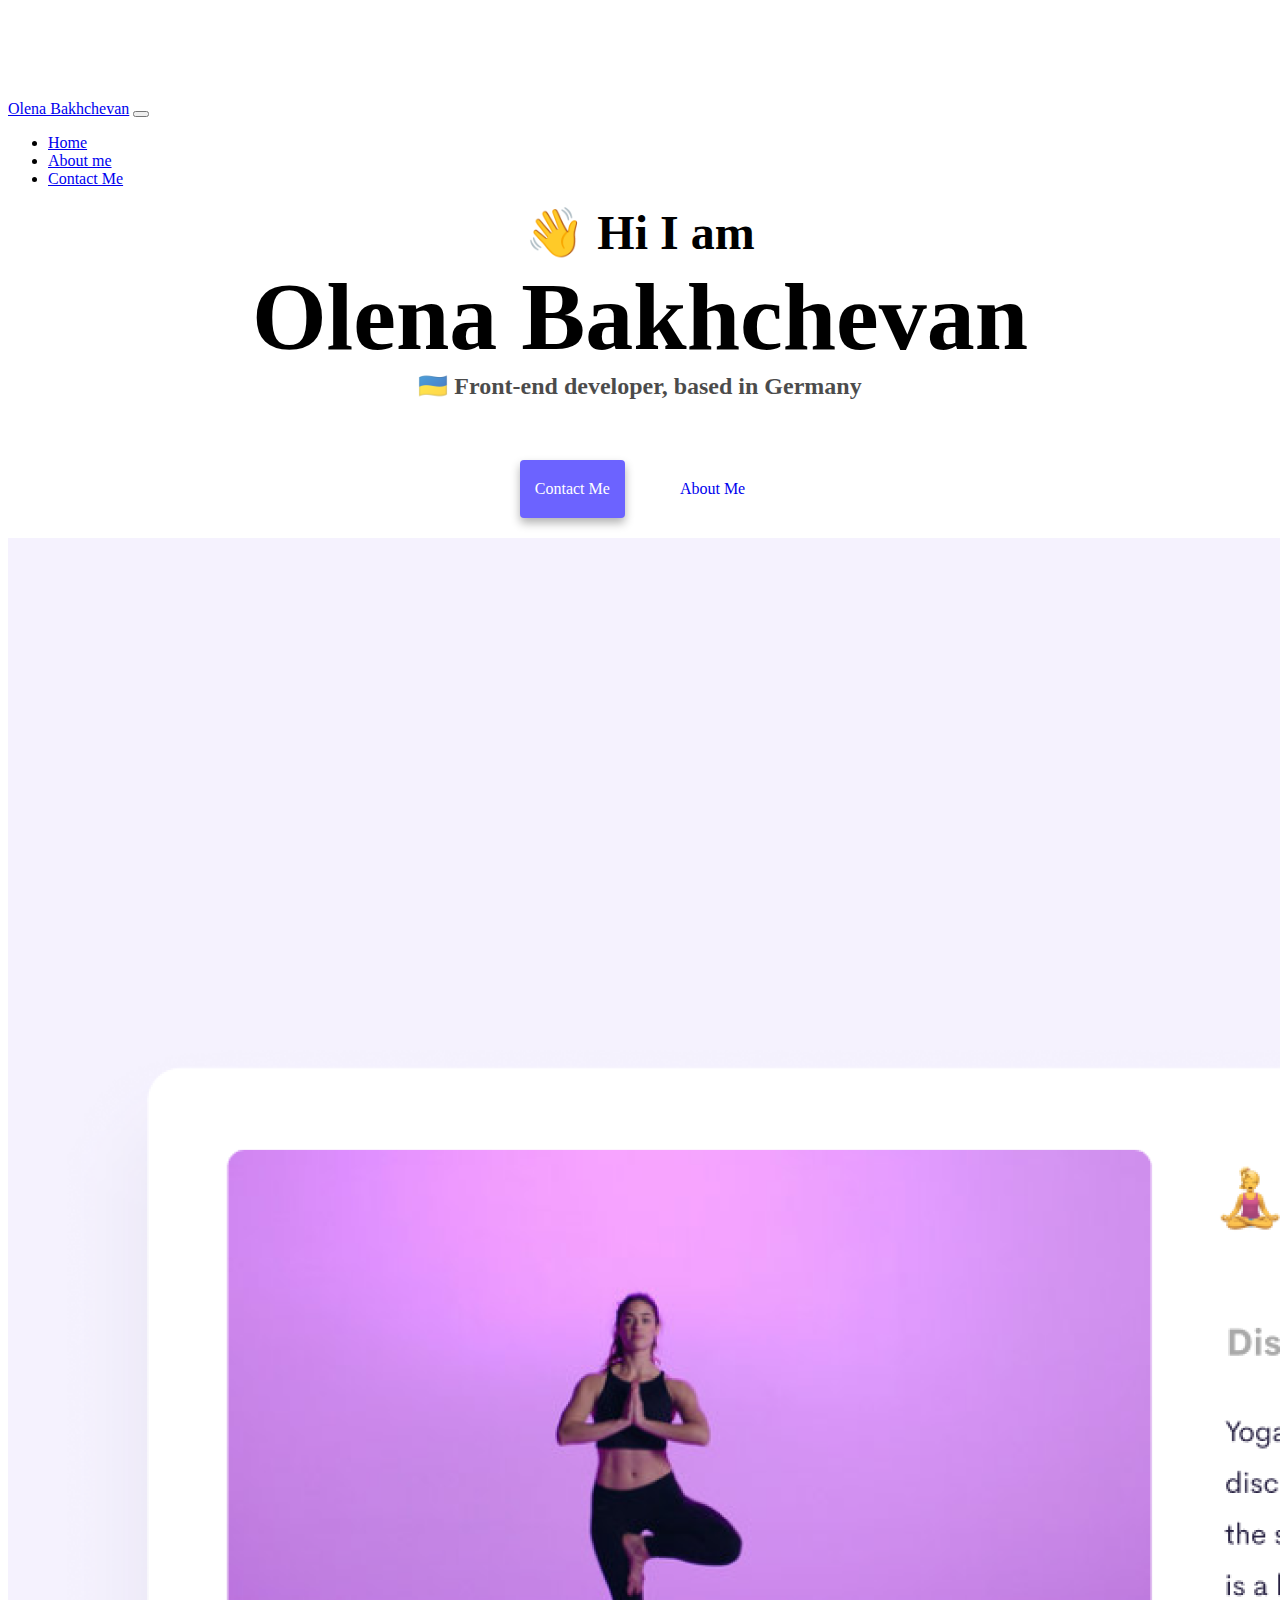
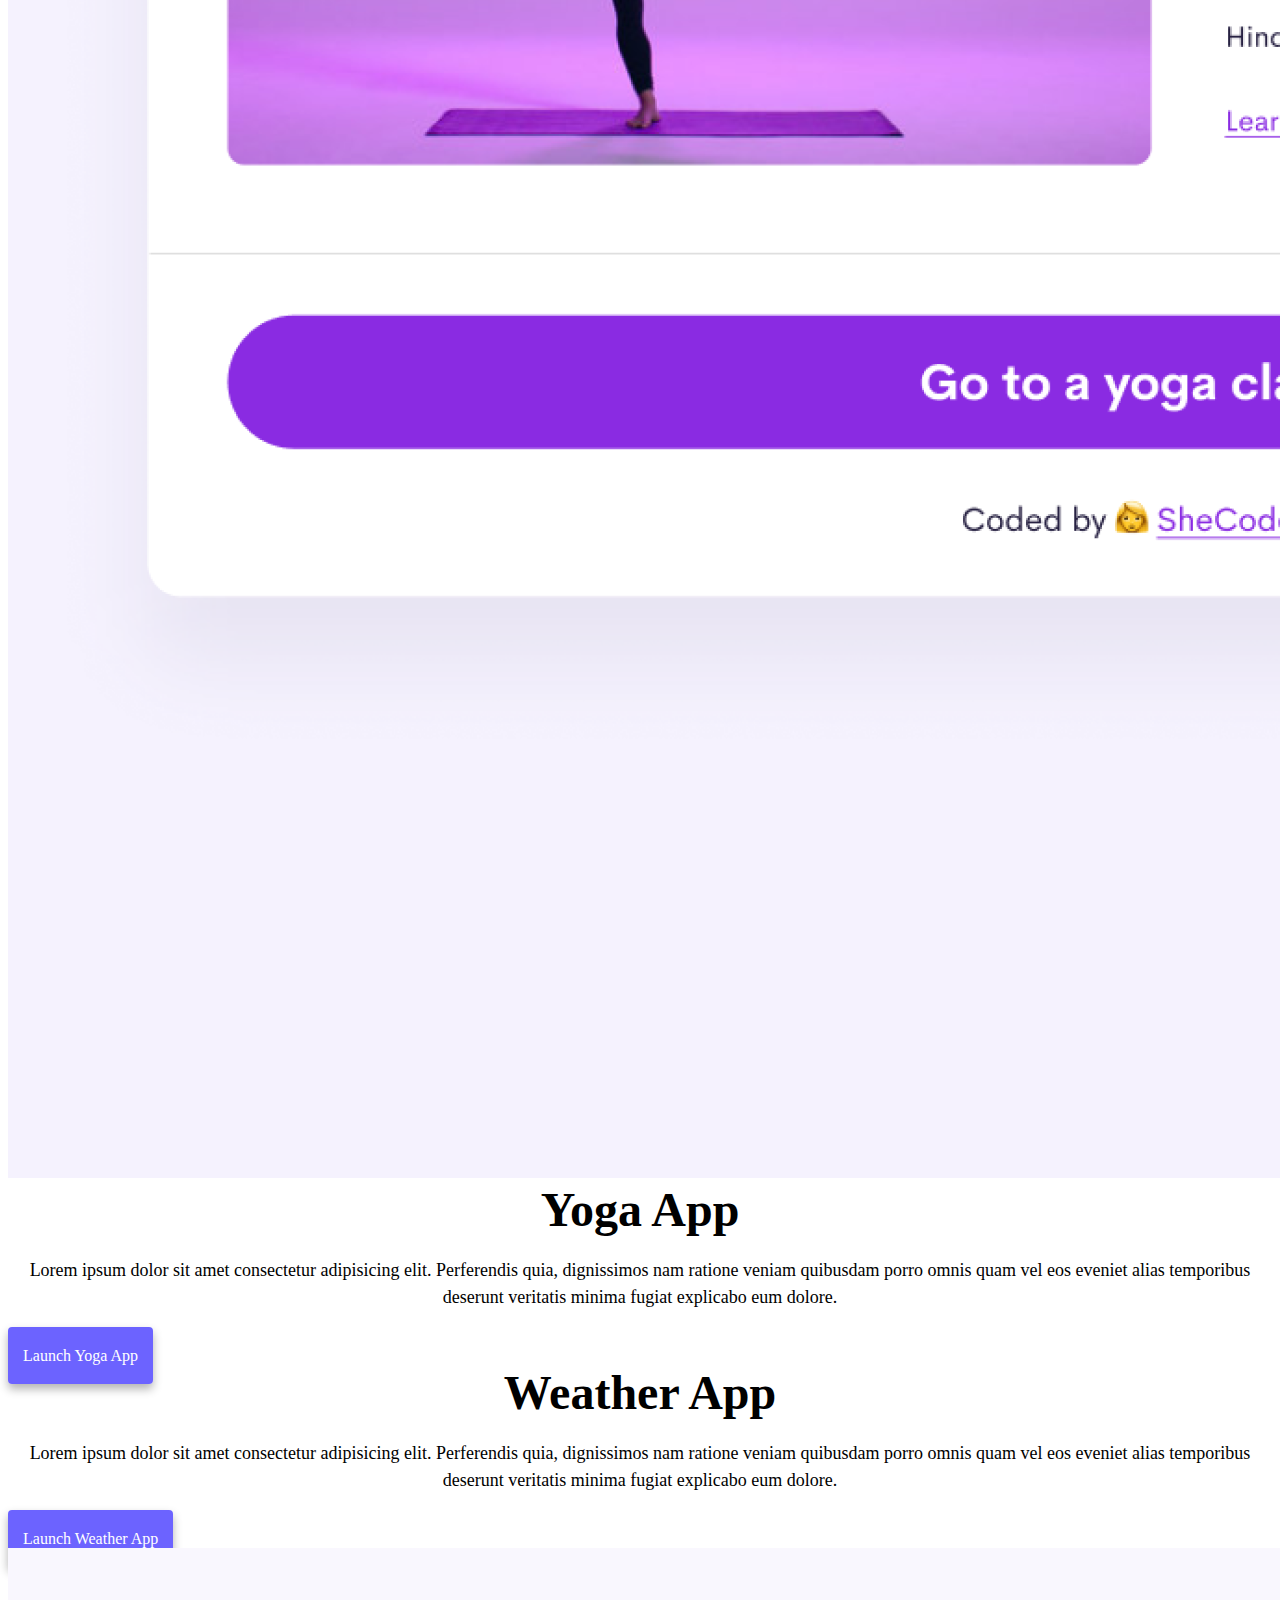
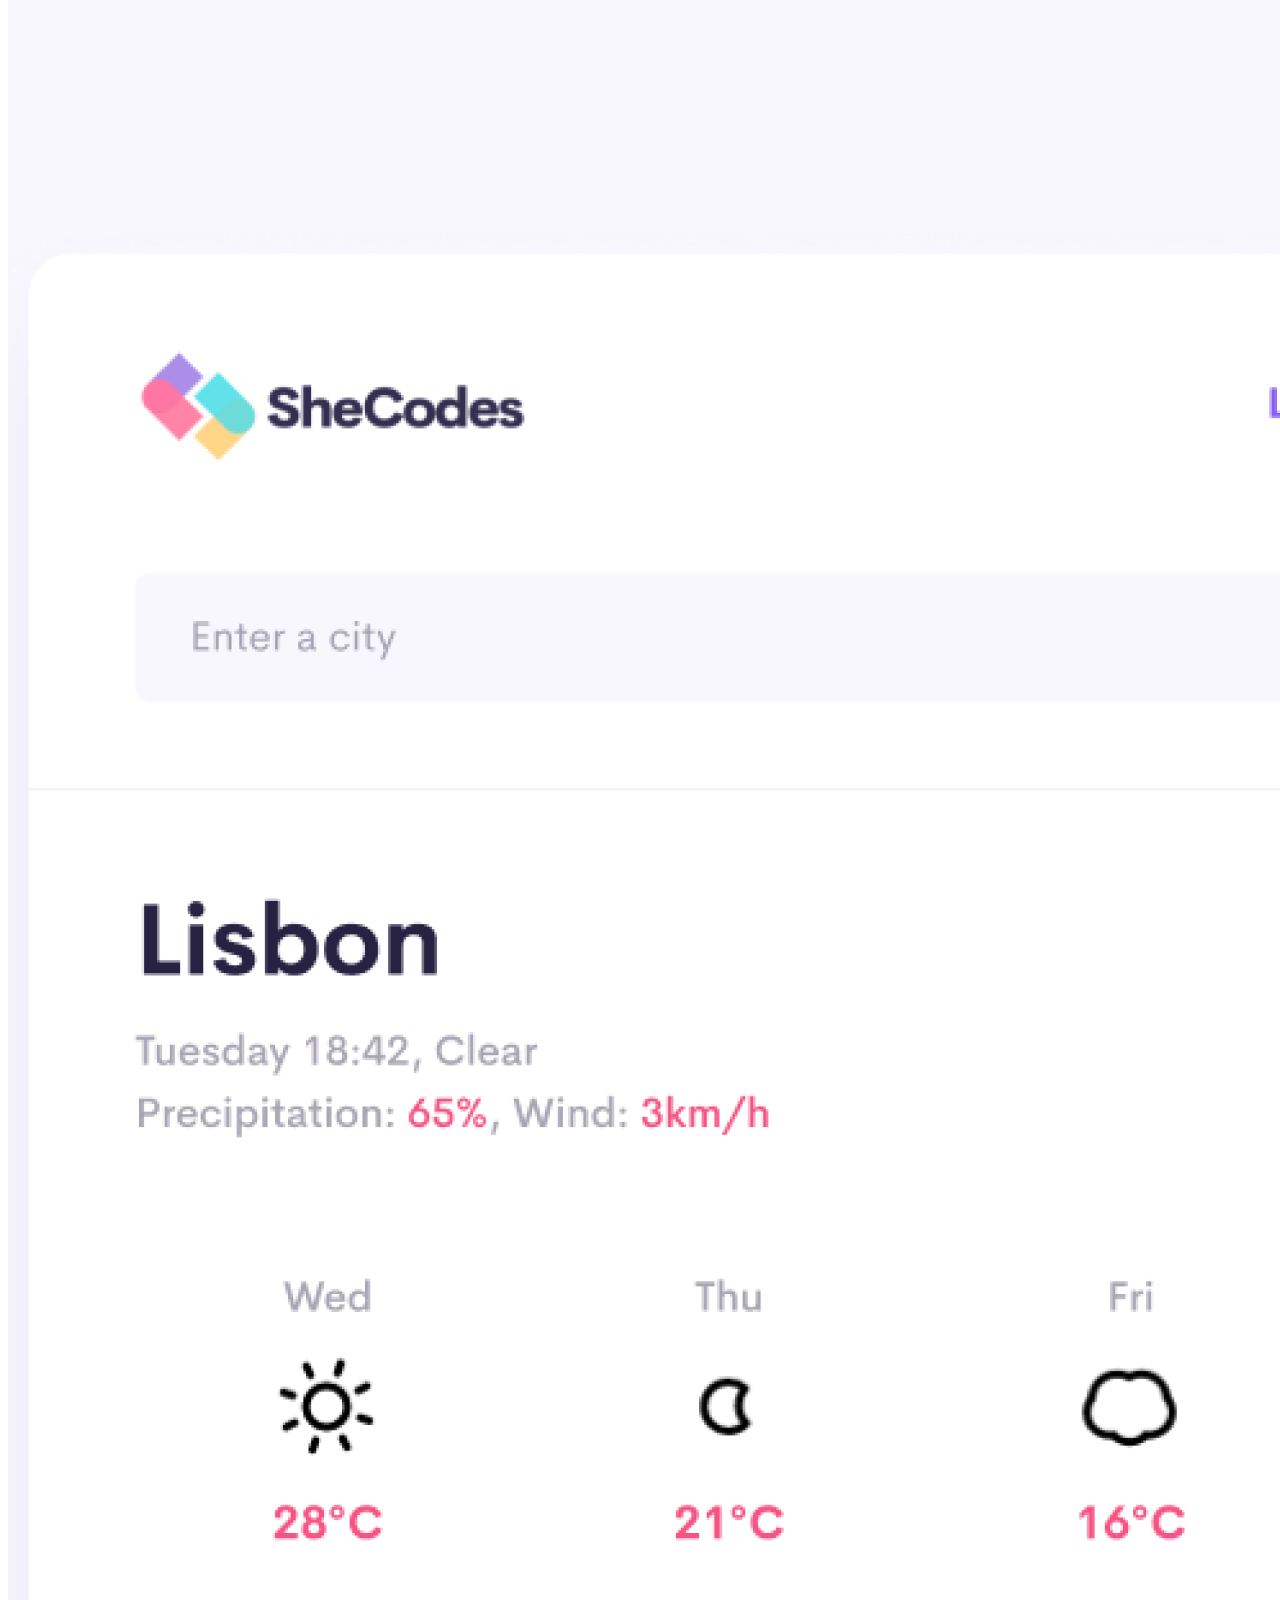
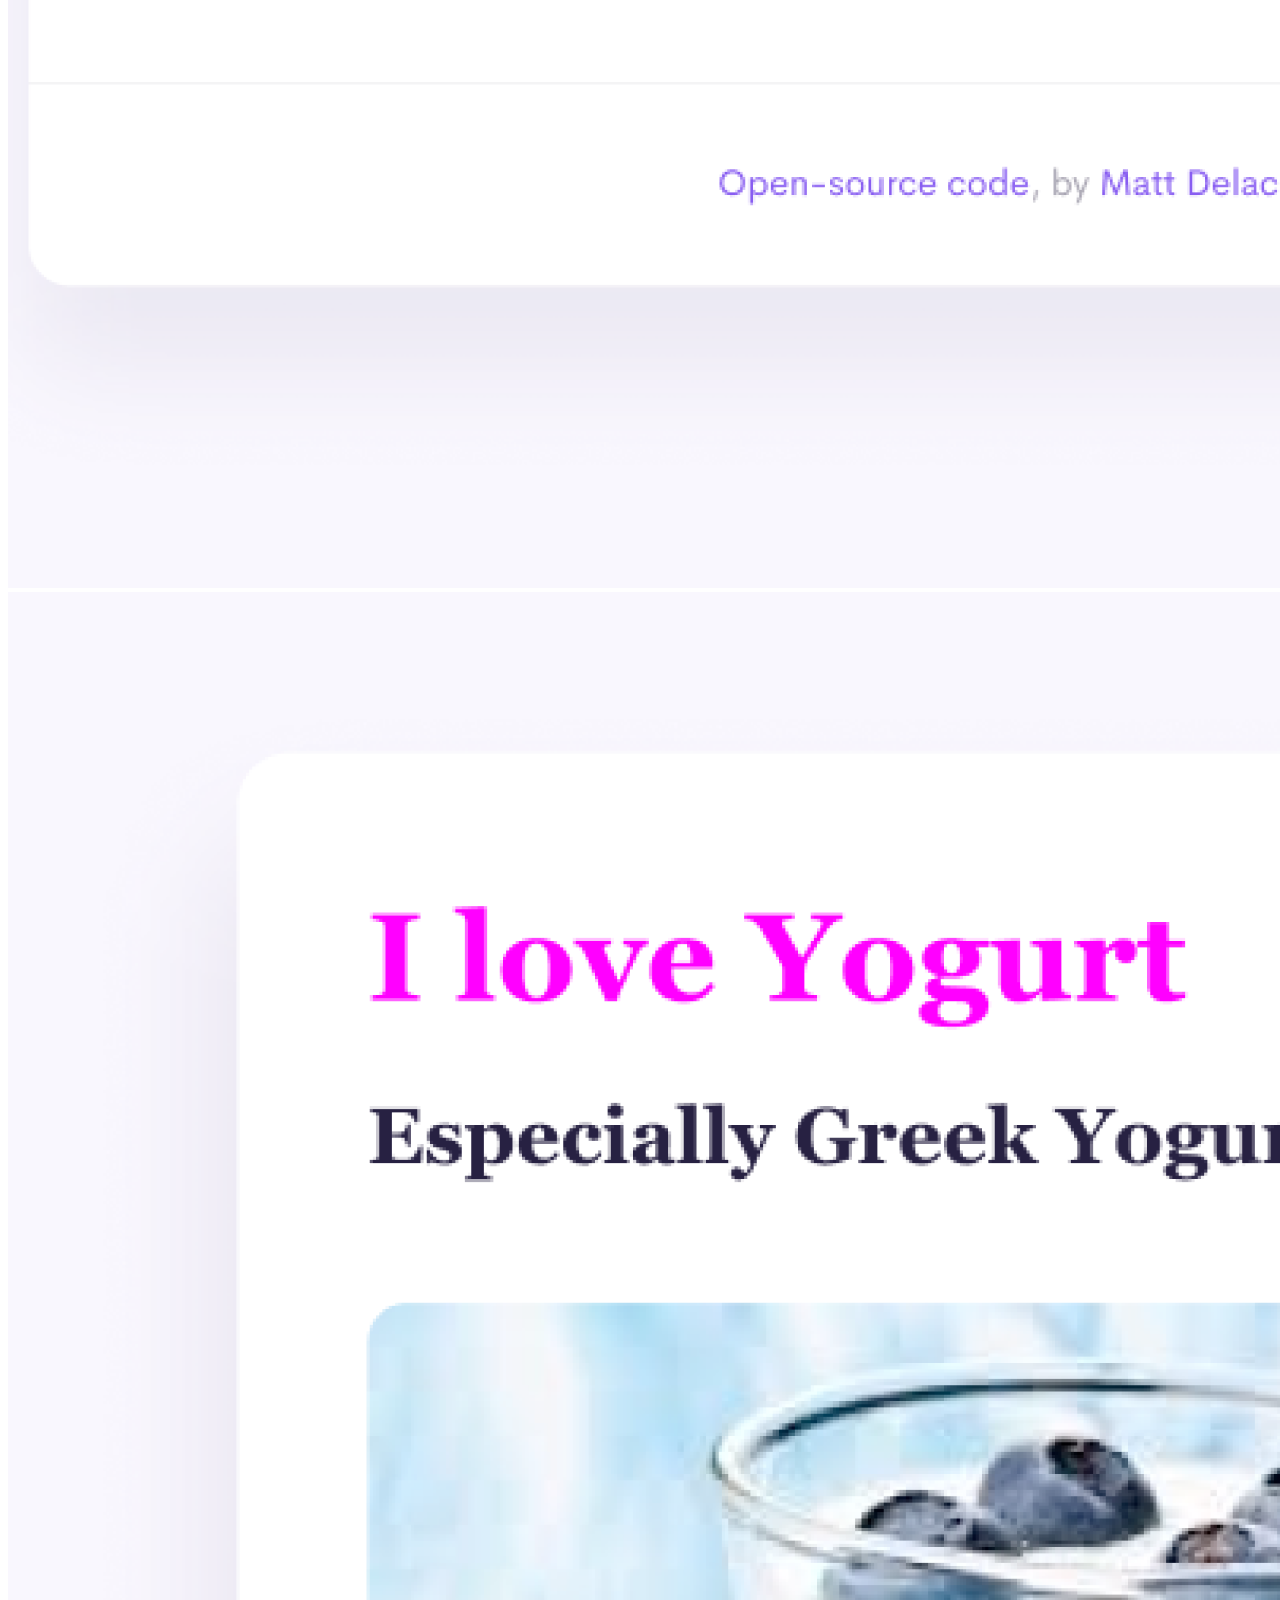
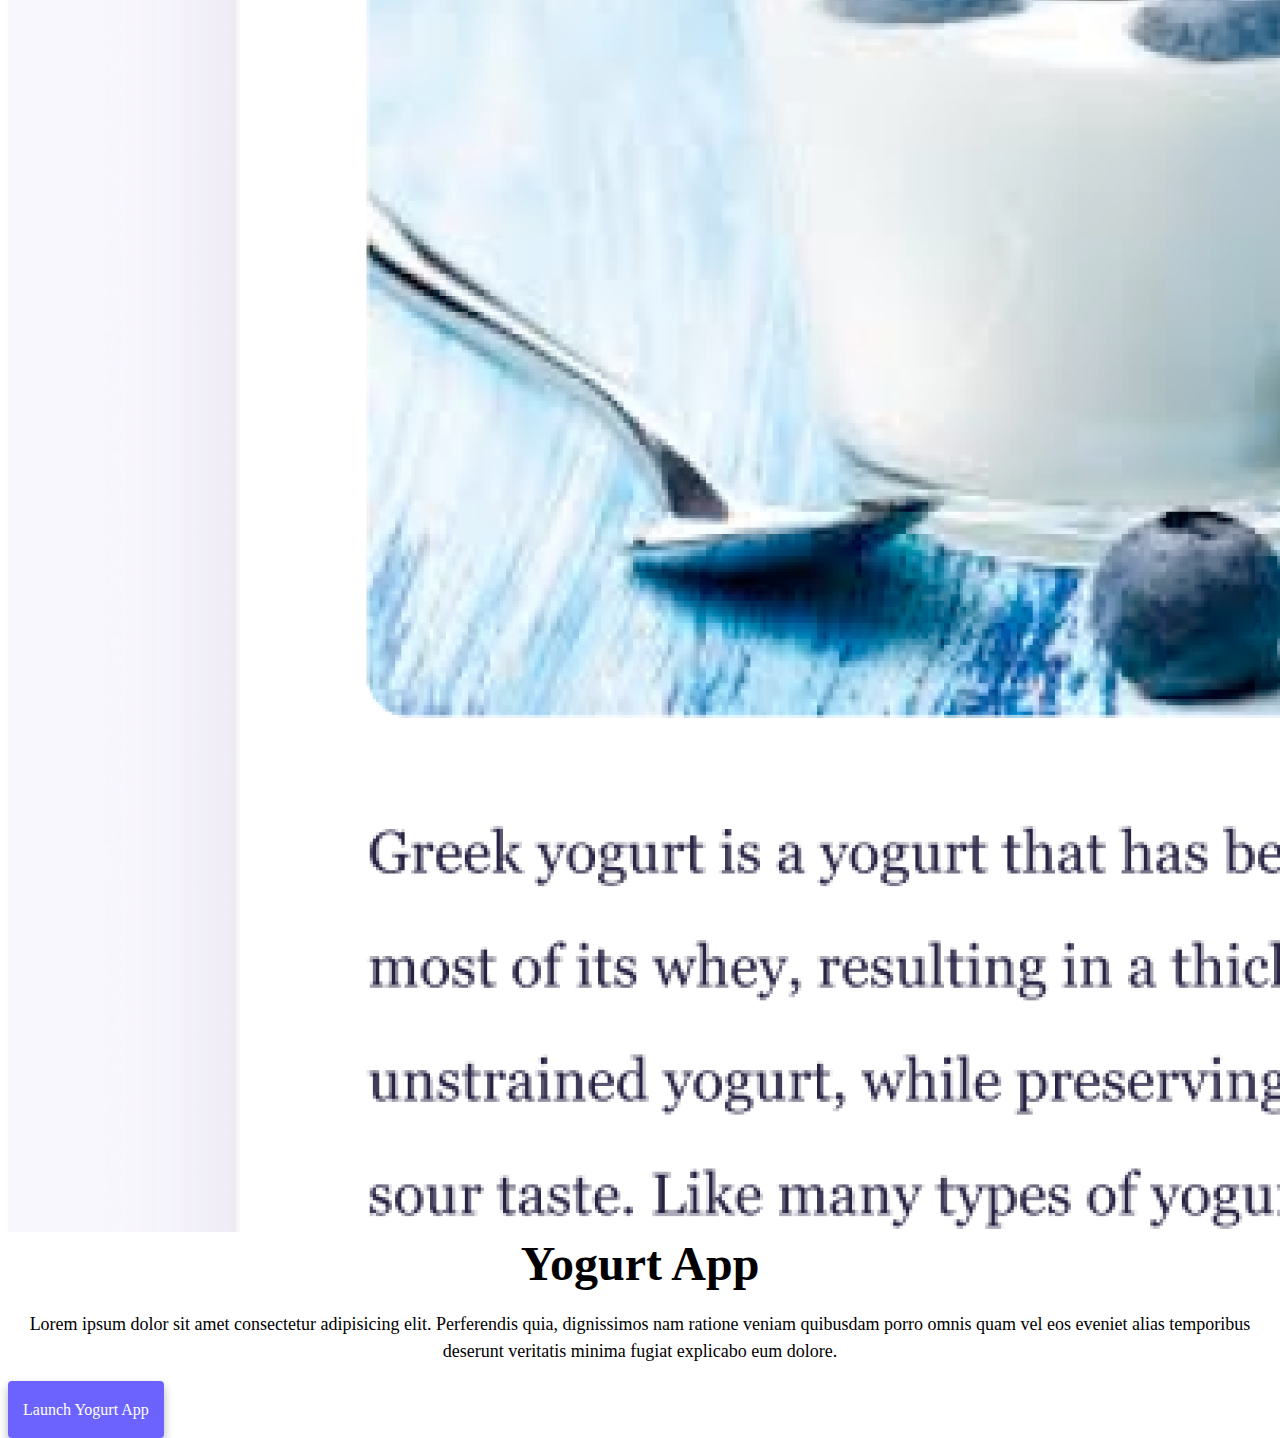
<file: index.html>
<!DOCTYPE html>
<html lang="en">
  <head>
    <meta charset="UTF-8" />
    <meta http-equiv="X-UA-Compatible" content="IE=edge" />
    <meta name="viewport" content="width=device-width, initial-scale=1.0" />
    <title>Front-end Developer in Germany</title>
    <link
      href="https://cdn.jsdelivr.net/npm/bootstrap@5.2.2/dist/css/bootstrap.min.css"
      rel="stylesheet"
      integrity="sha384-Zenh87qX5JnK2Jl0vWa8Ck2rdkQ2Bzep5IDxbcnCeuOxjzrPF/et3URy9Bv1WTRi"
      crossorigin="anonymous"
    />
    <link rel="stylesheet" href="style.css" />
    <meta
      name="description"
      content="Front-end Developer Portfolio by Olena Bakhchevan Germany"
    />
  </head>
  <body>
    <nav class="navbar navbar-expand-lg fixed-top bg-light">
      <div class="container-fluid">
        <a class="navbar-brand" href="#">Olena Bakhchevan</a>
        <button
          class="navbar-toggler"
          type="button"
          data-bs-toggle="collapse"
          data-bs-target="#navbarNav"
          aria-controls="navbarNav"
          aria-expanded="false"
          aria-label="Toggle navigation"
        >
          <span class="navbar-toggler-icon"></span>
        </button>
        <div class="collapse navbar-collapse" id="navbarNav">
          <ul class="navbar-nav">
            <li class="nav-item">
              <a class="nav-link active" aria-current="page" href="#">Home</a>
            </li>
            <li class="nav-item">
              <a class="nav-link" href="about.html">About me</a>
            </li>
            <li class="nav-item">
              <a class="nav-link" href="about.html#contact">Contact Me</a>
            </li>
          </ul>
        </div>
      </div>
    </nav>
    <h2>👋 Hi I am</h2>
    <h1>Olena Bakhchevan</h1>
    <h3>🇺🇦 Front-end developer, based in Germany</h3>
    <div class="navigation-links">
      <a
        href="about.html#contact"
        class="contact-link"
        title="Contact Front-end Developer"
        >Contact me</a
      >
      <a
        href="about.html"
        class="about-link border border-primary"
        title="Resume Front-end Developer Germany"
        >About me</a
      >
    </div>
    <div class="container">
      <div class="row">
        <div class="col-md-6">
          <img
            src="images/yoga.png"
            class="img-fluid rounded"
            alt="Creation Yoga Application"
          />
        </div>
        <div class="col-md-6">
          <h2 class="mb-3 mt-5">Yoga App</h2>
          <p class="text-start">
            Lorem ipsum dolor sit amet consectetur adipisicing elit. Perferendis
            quia, dignissimos nam ratione veniam quibusdam porro omnis quam vel
            eos eveniet alias temporibus deserunt veritatis minima fugiat
            explicabo eum dolore.
          </p>
          <div class="mt-5">
            <a
              href="#"
              class="primary-link"
              title="Creation Yoga Application Germany"
              >Launch Yoga App</a
            >
          </div>
        </div>
      </div>
      <div class="row">
        <div class="col-md-6">
          <h2 class="mb-3 mt-5" title="Creation Weather Application Germany">
            Weather App
          </h2>
          <p class="text-start">
            Lorem ipsum dolor sit amet consectetur adipisicing elit. Perferendis
            quia, dignissimos nam ratione veniam quibusdam porro omnis quam vel
            eos eveniet alias temporibus deserunt veritatis minima fugiat
            explicabo eum dolore.
          </p>
          <a
            href="about.html#contact"
            class="primary-link"
            title="Creation Weather Application Germany"
            >Launch Weather App</a
          >
        </div>
        <div class="col-md-6">
          <img
            src="images/weather.png"
            class="img-fluid rounded mt-5"
            alt="Creation Weather Forecast Germany"
          />
        </div>
      </div>
      <div class="row">
        <div class="col-md-6">
          <img
            src="images/yogurt.png"
            class="img-fluid rounded"
            alt="Creation Internet-shop Application Germany"
          />
        </div>
        <div class="col-md-6">
          <h2 class="mb-3 mt-5">Yogurt App</h2>
          <p class="text-start">
            Lorem ipsum dolor sit amet consectetur adipisicing elit. Perferendis
            quia, dignissimos nam ratione veniam quibusdam porro omnis quam vel
            eos eveniet alias temporibus deserunt veritatis minima fugiat
            explicabo eum dolore.
          </p>
          <a
            href="about.html#contact"
            class="primary-link"
            title="Creation Internet-Shop Application Germany"
            >Launch Yogurt App</a
          >
        </div>
      </div>
    </div>

    <script
      src="https://cdn.jsdelivr.net/npm/bootstrap@5.2.2/dist/js/bootstrap.bundle.min.js"
      integrity="sha384-OERcA2EqjJCMA+/3y+gxIOqMEjwtxJY7qPCqsdltbNJuaOe923+mo//f6V8Qbsw3"
      crossorigin="anonymous"
    ></script>
  </body>
</html>
</file>
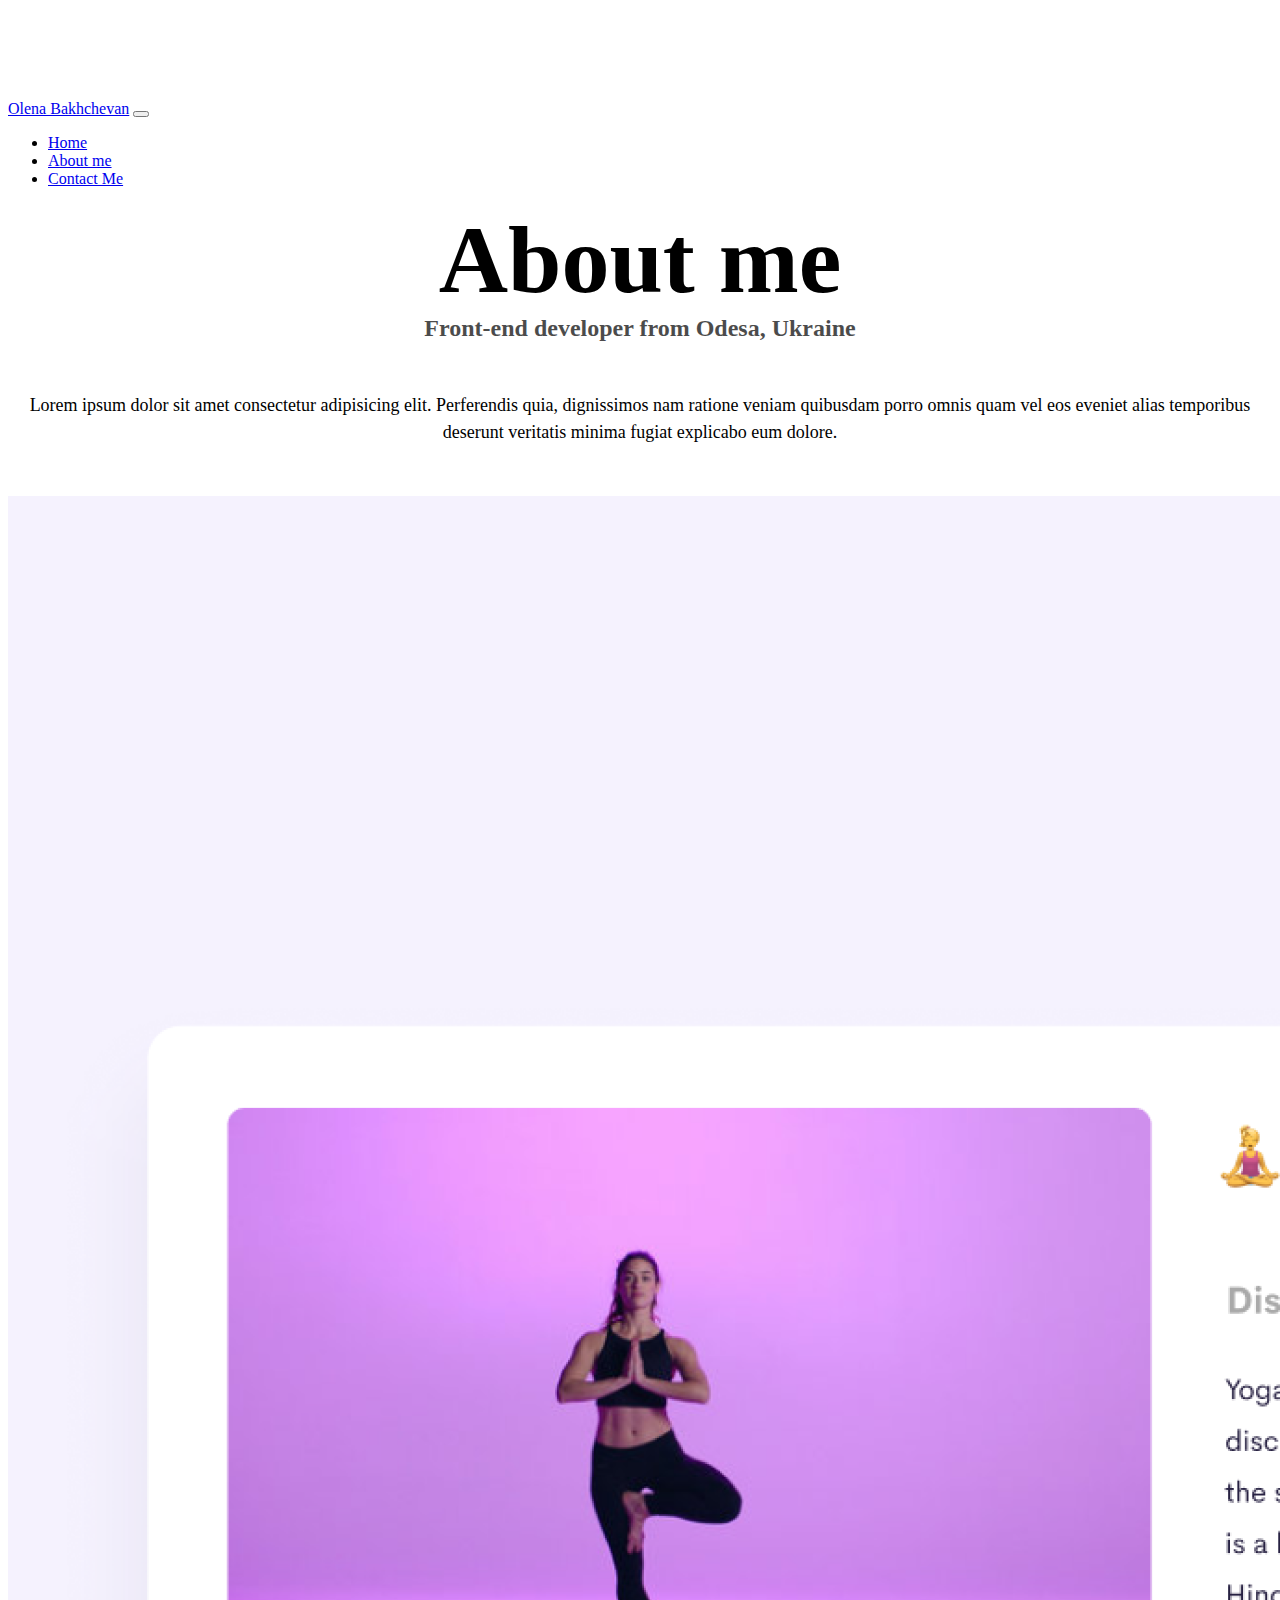
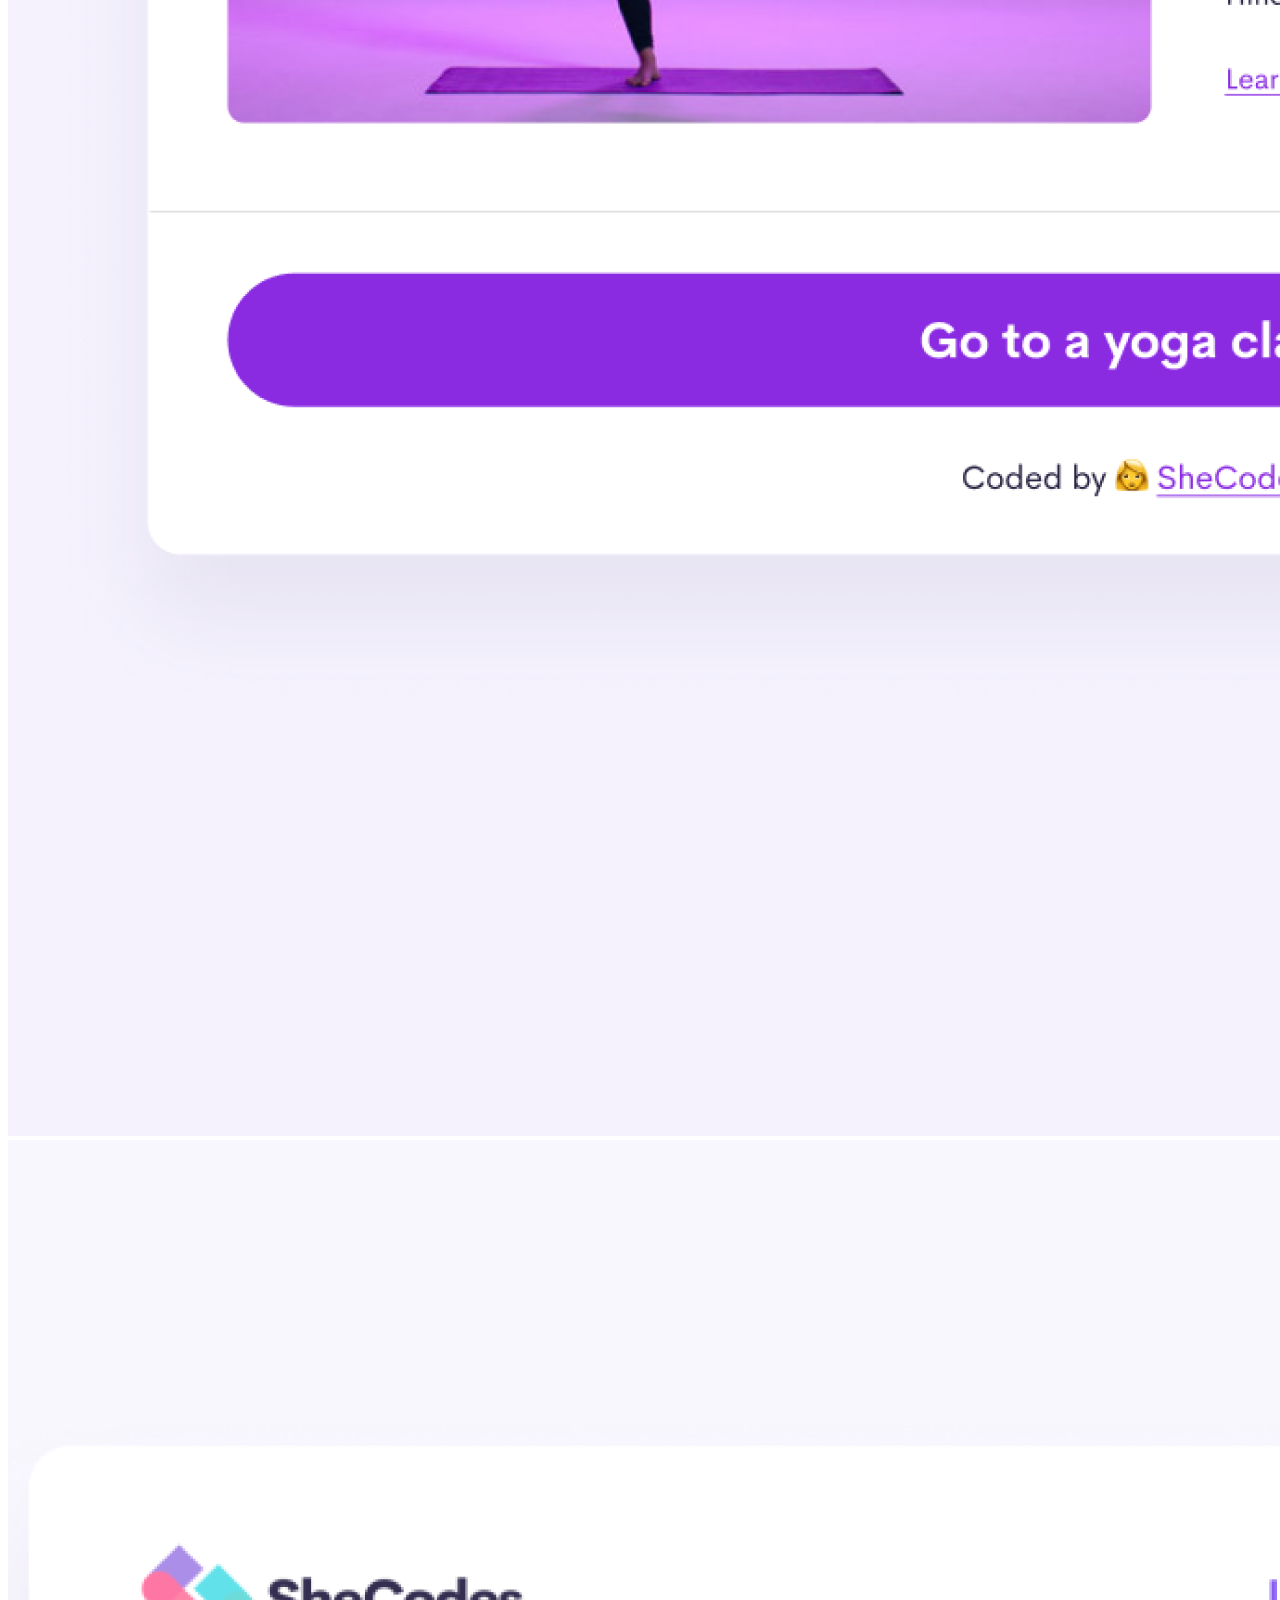
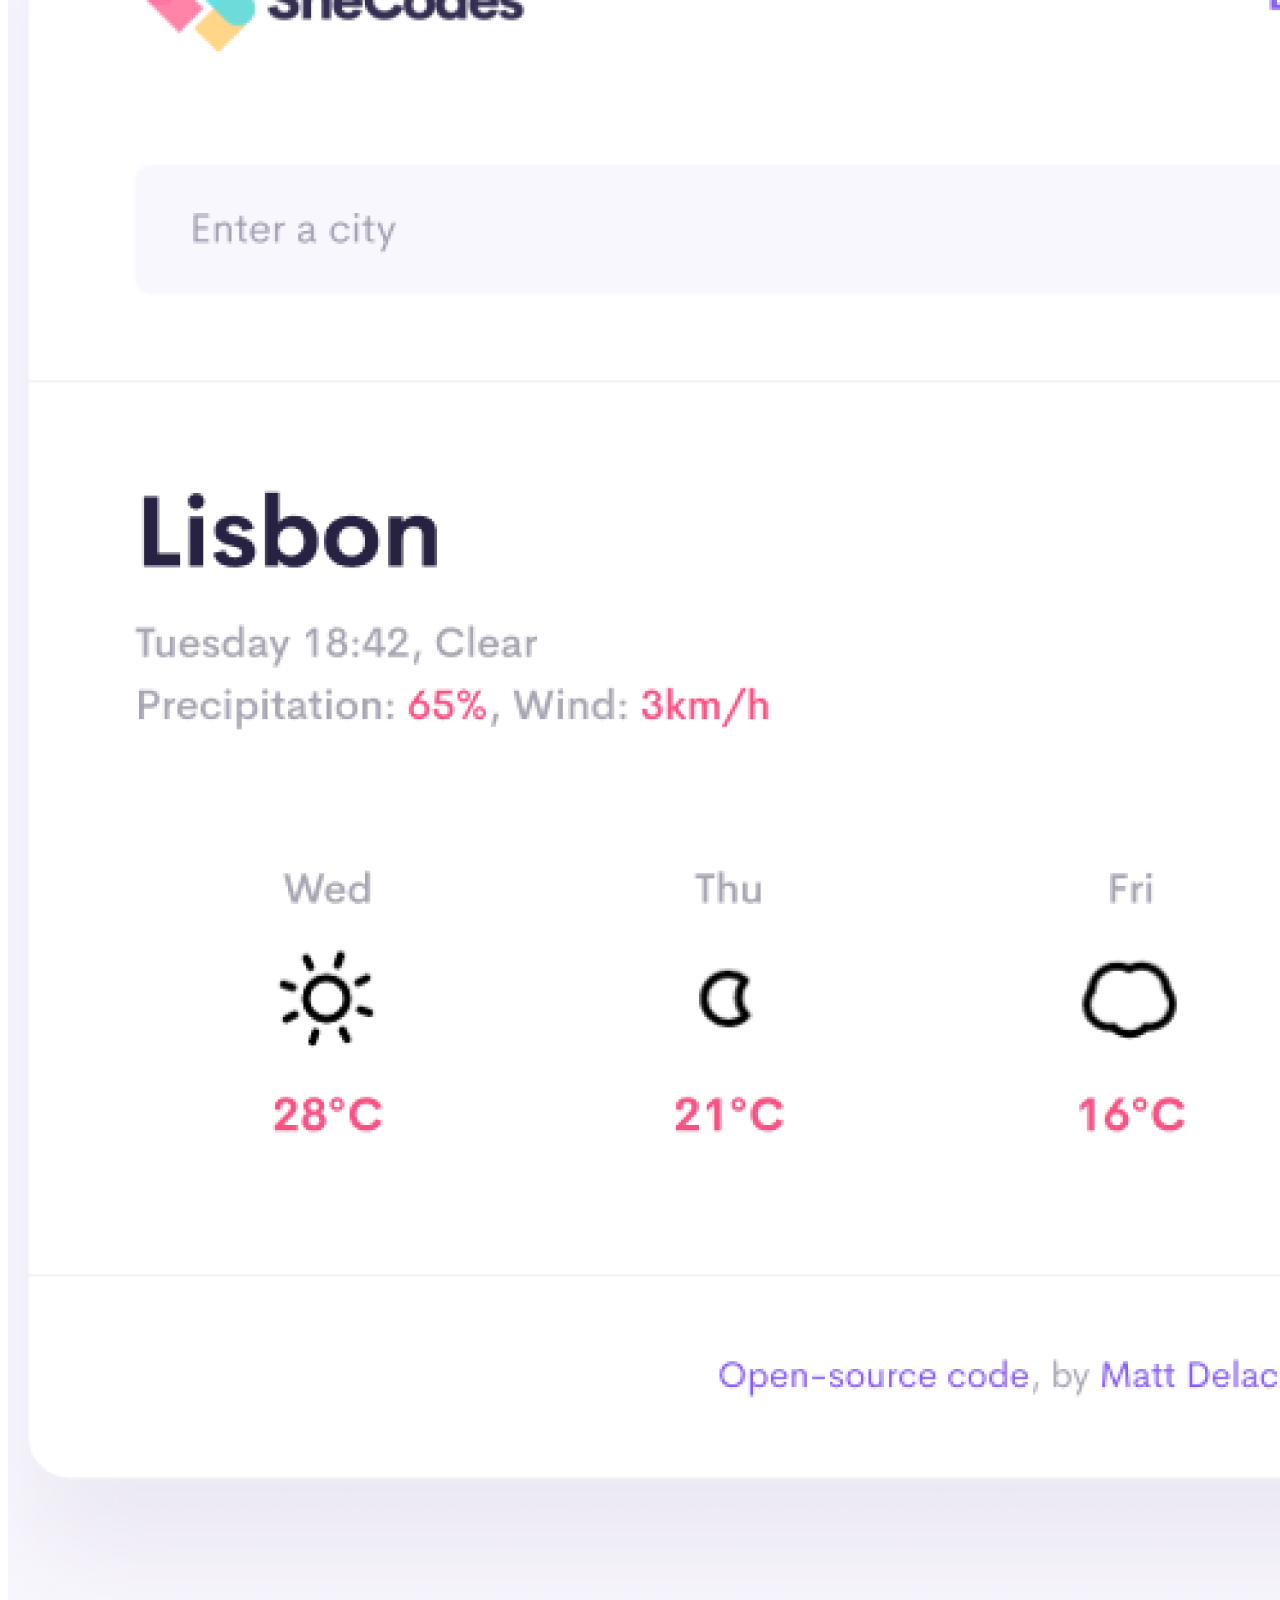
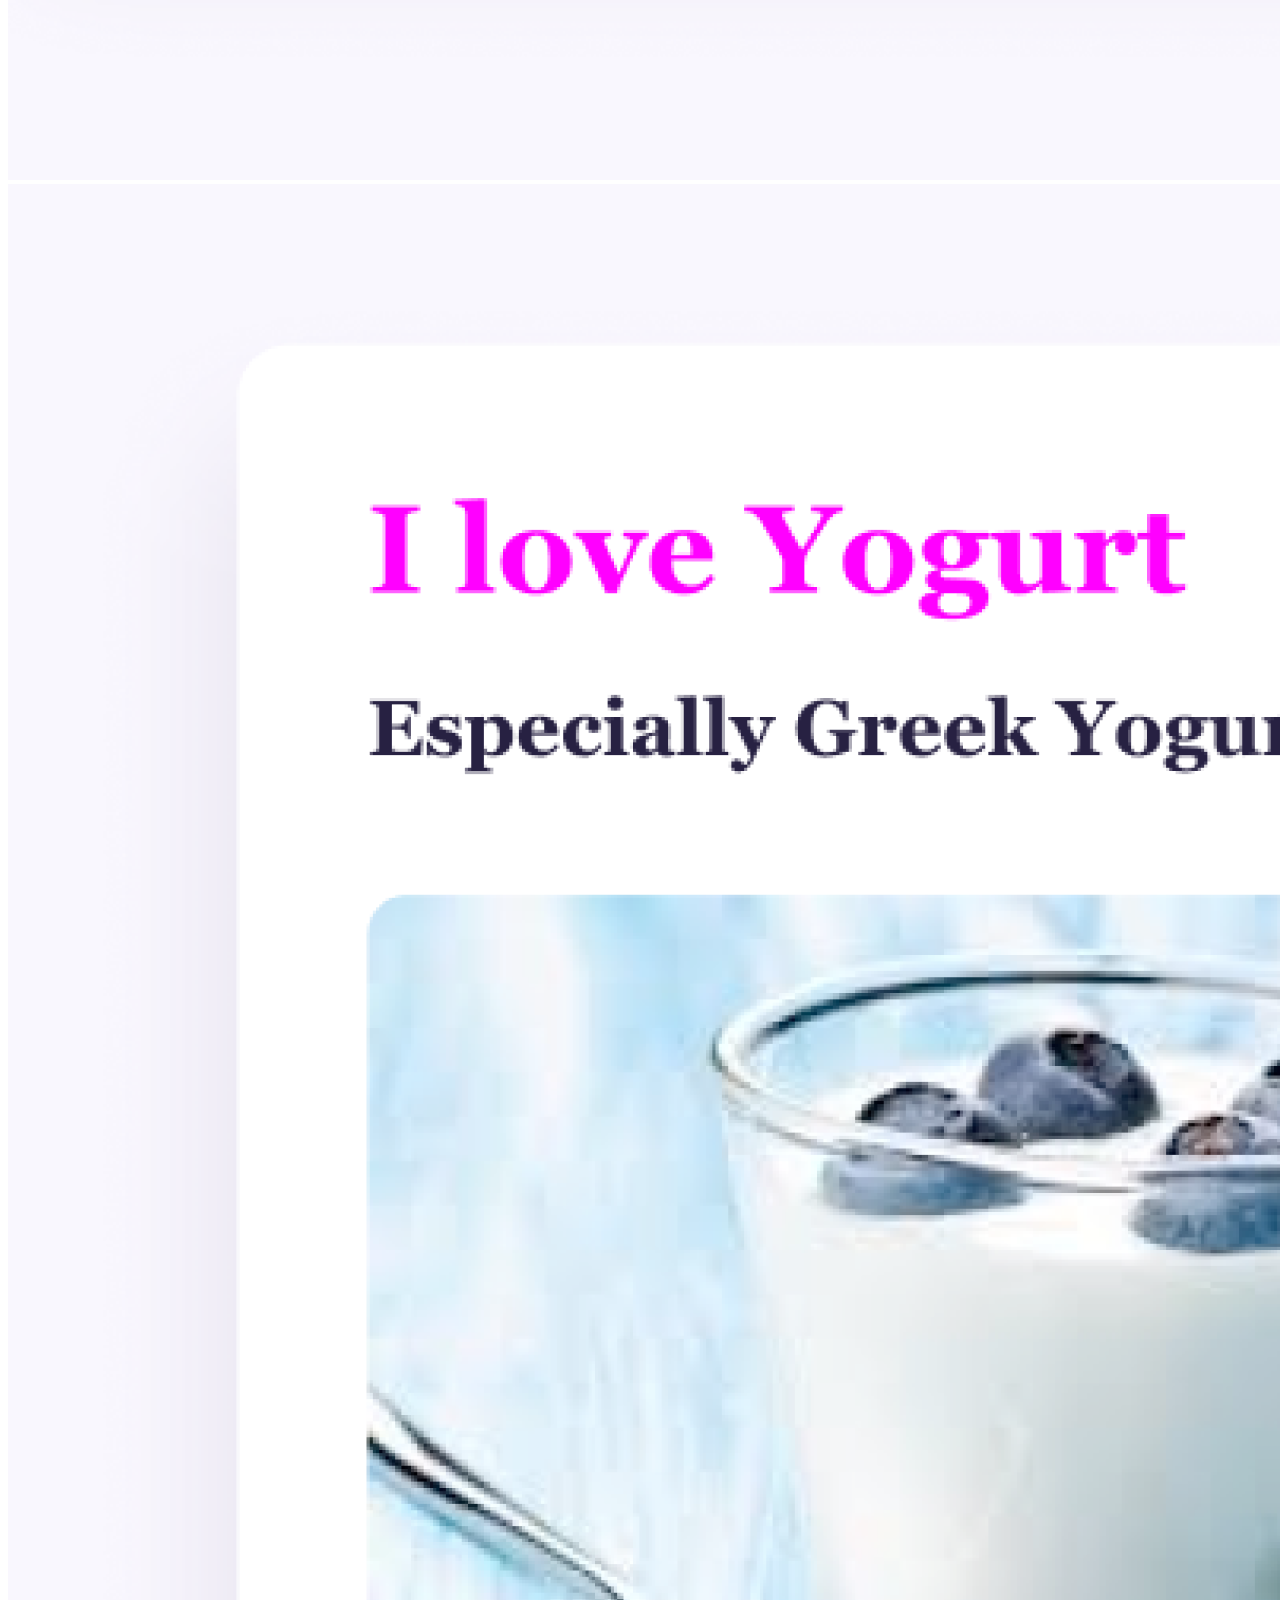
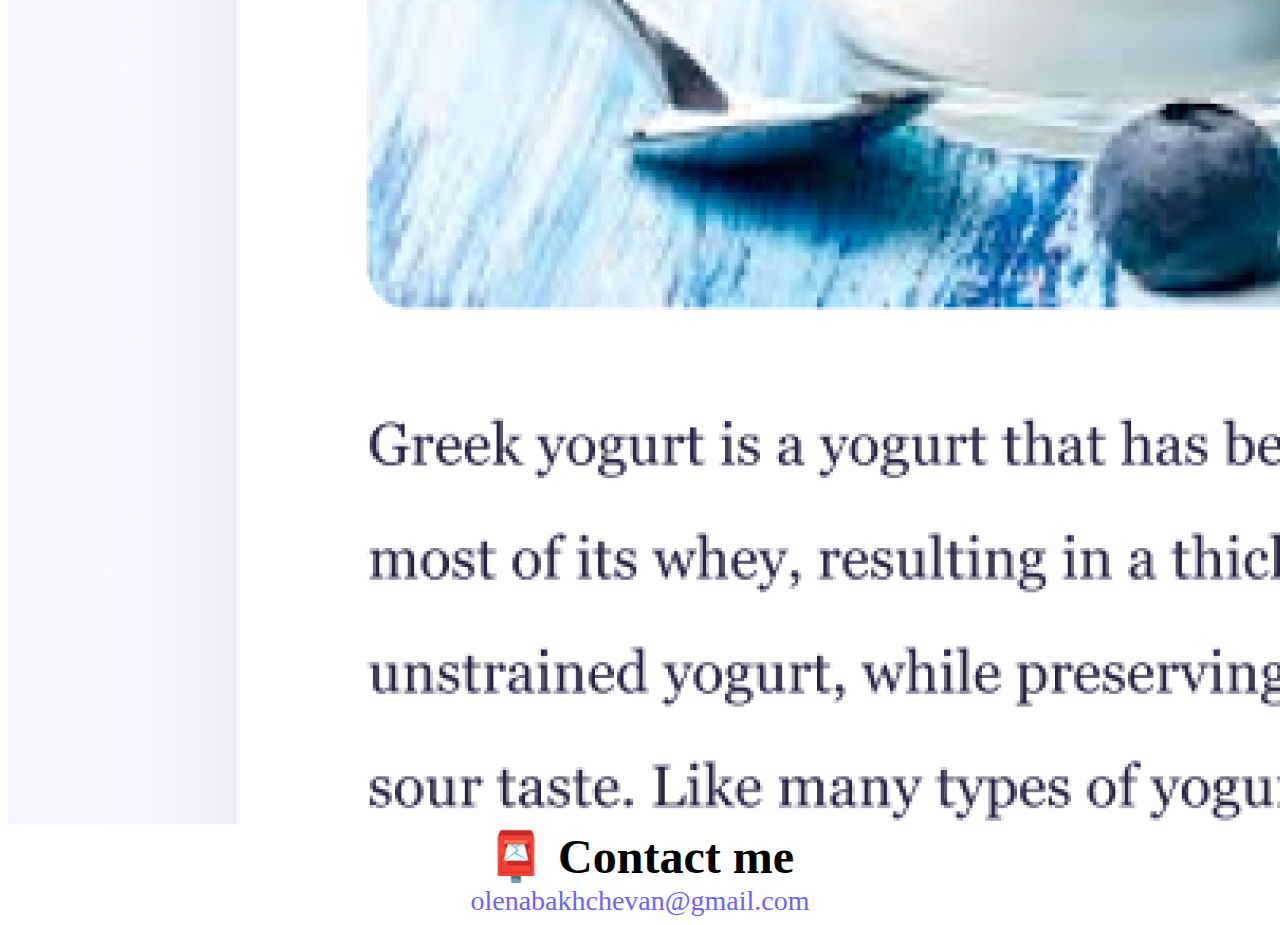
<file: about.html>
<!DOCTYPE html>
<html lang="en">
  <head>
    <meta charset="UTF-8" />
    <meta http-equiv="X-UA-Compatible" content="IE=edge" />
    <meta name="viewport" content="width=device-width, initial-scale=1.0" />
    <link
      href="https://cdn.jsdelivr.net/npm/bootstrap@5.2.2/dist/css/bootstrap.min.css"
      rel="stylesheet"
      integrity="sha384-Zenh87qX5JnK2Jl0vWa8Ck2rdkQ2Bzep5IDxbcnCeuOxjzrPF/et3URy9Bv1WTRi"
      crossorigin="anonymous"
    />
    <link rel="stylesheet" href="style.css" />
    <title>About Front-end Developer</title>
    <meta
      name="description"
      content="Front-end Developer Portfolio by Olena Bakhchevan Germany"
    />
  </head>
  <body>
    <nav class="navbar navbar-expand-lg fixed-top bg-light">
      <div class="container-fluid">
        <a class="navbar-brand" href="index.html">Olena Bakhchevan</a>
        <button
          class="navbar-toggler"
          type="button"
          data-bs-toggle="collapse"
          data-bs-target="#navbarNav"
          aria-controls="navbarNav"
          aria-expanded="false"
          aria-label="Toggle navigation"
        >
          <span class="navbar-toggler-icon"></span>
        </button>
        <div class="collapse navbar-collapse" id="navbarNav">
          <ul class="navbar-nav">
            <li class="nav-item">
              <a class="nav-link active" aria-current="page" href="index.html"
                >Home</a
              >
            </li>
            <li class="nav-item">
              <a class="nav-link" href="about.html">About me</a>
            </li>
            <li class="nav-item">
              <a class="nav-link" href="about.html#contact">Contact Me</a>
            </li>
          </ul>
        </div>
      </div>
    </nav>

    <h1>About me</h1>
    <h3>Front-end developer from Odesa, Ukraine</h3>
    <p class="about-paragraphs">
      Lorem ipsum dolor sit amet consectetur adipisicing elit. Perferendis quia,
      dignissimos nam ratione veniam quibusdam porro omnis quam vel eos eveniet
      alias temporibus deserunt veritatis minima fugiat explicabo eum dolore.
    </p>
    <div class="container">
      <div class="row">
        <div class="col-sm-4">
          <img
            src="images/yoga.png"
            class="img-fluid p-2 shadow rounded"
            alt="Creation Yoga Application Germany"
          />
        </div>
        <div class="col-sm-4">
          <img
            src="images/weather.png"
            class="img-fluid p-2 shadow rounded"
            alt="Creation Weather Application Germany"
          />
        </div>
        <div class="col-sm-4">
          <img
            src="images/yogurt.png"
            class="img-fluid p-2 shadow rounded"
            alt="Creation Internet-shop Application Germany"
          />
        </div>
      </div>
    </div>
    <div id="contact" class="mt-5 text-center">
      <h2>📮 Contact me</h2>
      <a href="mailto:olenabakhchevan@gmail.com" class="email-link"
        >olenabakhchevan@gmail.com</a
      >
    </div>
    <script
      src="https://cdn.jsdelivr.net/npm/bootstrap@5.2.2/dist/js/bootstrap.bundle.min.js"
      integrity="sha384-OERcA2EqjJCMA+/3y+gxIOqMEjwtxJY7qPCqsdltbNJuaOe923+mo//f6V8Qbsw3"
      crossorigin="anonymous"
    ></script>
  </body>
</html>
</file>
<file: style.css>
:root {
  --primary-color: #6c63ff;
  --secondary-color: white;
  --box-shadow: 0 5px 10px rgba(0, 0, 0, 0.3);
}

body {
  margin-top: 100px;
}

h1,
h2,
h3 {
  text-align: center;
  margin: 0;
}

h1 {
  font-size: 96px;
}

h2 {
  font-size: 48px;
}

h3 {
  font-size: 24px;
  opacity: 0.7;
}
@media (max-width: 768px) {
  h1 {
    font-size: 40px;
    text-align: center;
  }
  h2 {
    font-size: 30px;
  }
}

p {
  background: var(--secondary-color);
  padding: 20px;
  border-radius: 4px;
  font-size: 18px;
  line-height: 1.5;
  text-align: center;
  margin-top: 0;
  margin-bottom: 1rem;
  display: block;
  margin-block-start: 1em;
  margin-block-end: 1em;
  margin-inline-start: 0px;
  margin-inline-end: 0px;
  margin: 0px 0px 16px;
}

.navigation-links {
  display: flex;
  margin-top: 40px;
  justify-content: center;
}

.navigation-links a {
  margin: 20px;
  border-radius: 4px;
  padding: 20px 15px;
  text-decoration: none;
  text-transform: capitalize;
}

.contact-link {
  background: var(--primary-color);
  box-shadow: var(--box-shadow);
  color: white;
}
.primary-link {
  border-radius: 4px;
  padding: 20px 15px;
  text-decoration: none;
  text-transform: capitalize;
  background: var(--primary-color);
  box-shadow: var(--box-shadow);
  color: white;
}

.homepage-link {
  color: var(--primary-color);
  text-align: center;
  display: block;
}

.about-paragraphs {
  display: flex;
  margin: 30px 0;
}

.about-paragraphs p {
  margin: 10px;
}

.email-link {
  display: flex;
  justify-content: center;
  color: var(--primary-color);
  font-size: 28px;
  text-decoration: none;
}

.email-link:hover {
  text-decoration: underline;
}
</file>
